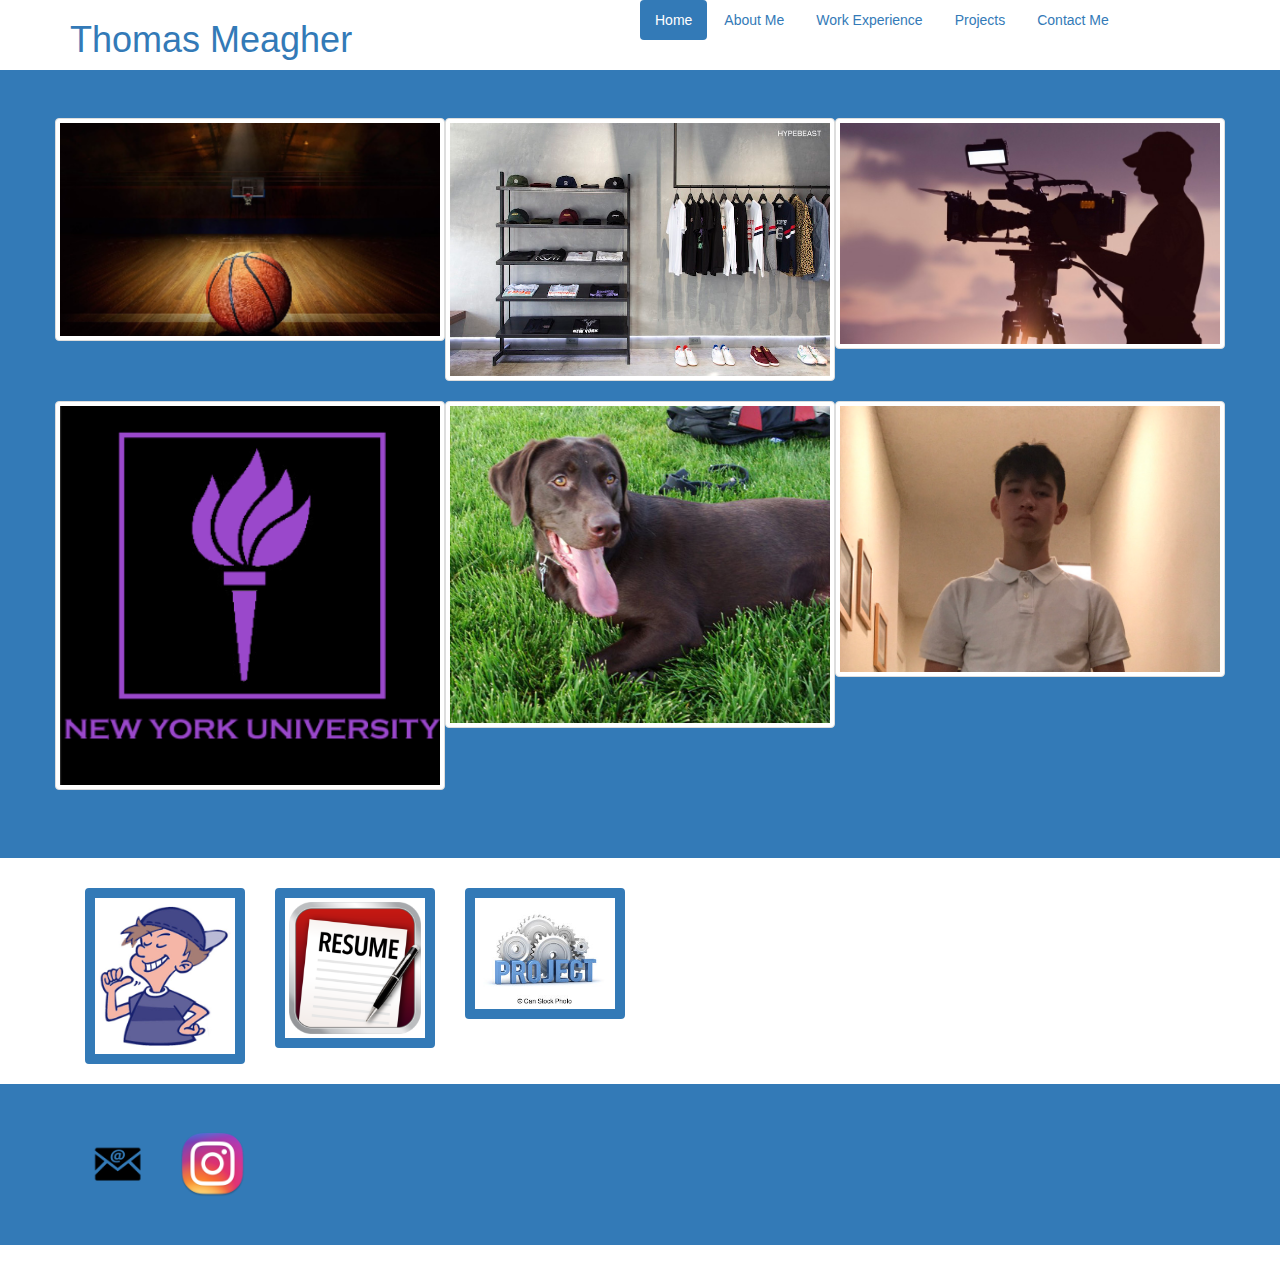
<file: index.html>
<!DOCTYPE html>
<html>
  <head>
    <title>Home - Thomas Meagher</title>
      <link rel="stylesheet" type="text/css" href="bootstrap-3.3.7-dist/css/bootstrap.css" />
      <link rel="stylesheet" type="text/css" href="Meagher_HTMLProject.css" />
  </head> 
    <body>
        <header>
          <div class="container">
            <div class="row">
              <h1 class="creative col-md-6">Thomas Meagher</h1>
              <ul class="nav nav-pills pull right">
                <li class="active" role="presentation"><a href="">Home</a></li>
                <li role="presentation"><a href="Meagher_AboutMe.html">About Me</a></li>
                <li role="presentation"><a href="Meagher_WorkExperience.html">Work Experience</a></li>
                <li role="presentation"><a href="Meagher_Projects.html">Projects</a></li>
                <li role="presentation"><a href="Meagher_ContactMe.html">Contact Me</a></li>
                
              </ul>
            </div>
          </div>
        </header>
          <section>
            <div class="iphone jumbotron">
              <div class="container">
                <div class="row">
                  <a target="_blank" href="http://www.lakeshowhoops.com/">
                    <img class="img clover thumbnail col-sm-4" src="Images/basketball.jpg" title="basketball team I play for">
                  </a>
                  <a target="_blank" href="https://www.flightclub.com/">
                    <img class="img clover thumbnail col-sm-4" src="Images/hypebeast.jpg" title="favorite store">
                  </a>
                  <a target="_blank" href="https://www.youtube.com/user/Ballislifedotcom">
                    <img class=" img clover thumbnail col-sm-4" src="Images/cinematography.jpg" title="favorite film page">
                  </a>
                </div>
                <div class="row">
                  <img class="img clover thumbnail col-sm-4" src="Images/NewJersey.png" title="favorite college">
                  <img class="img clover thumbnail col-sm-4" src="Images/lab.jpg" title="my dog">
                  <img class="img clover thumbnail col-sm-4" src="Images/phone.jpg" title="me">
                </div>
              </div>
            </div>
          </section>
      <footer>    
        <div class="container">
          <a class="col-sm-2" href="Meagher_AboutMe.html">
            <img class="math img moe icon thumbnail col-sm-12" src="Images/aboutme.jpg" title="aboutme page">
          </a>
          <a class="col-sm-2" href="Meagher_WorkExperience.html">
            <img class="math img moe icon thumbnail col-sm-12" src="Images/resume.png" title="Work Experience page">
          </a>
          <a class="col-sm-2" href="Meagher_Projects.html">
            <img class="img moe icon thumbnail col-sm-12" src="Images/projects.jpg" title="projects page">
          </a>
        </div>
      </footer>  
      <footer>
        <div class="iphone jumbotron">
        <div class="container">
          <a href="mailto:tjmeag28@gmail.com">
            <img class="icons img moe col-sm-1" src="Images/email.png" title="email me">
          </a>
          <a href="https://www.instagram.com/tjmeagher/">
            <img class="icons img moe col-sm-1" src="Images/instagram.png" title="instagram page">
          </a>
         </div>
         </div>
      </footer>
  
         
     
    </body>
</html>
</file>
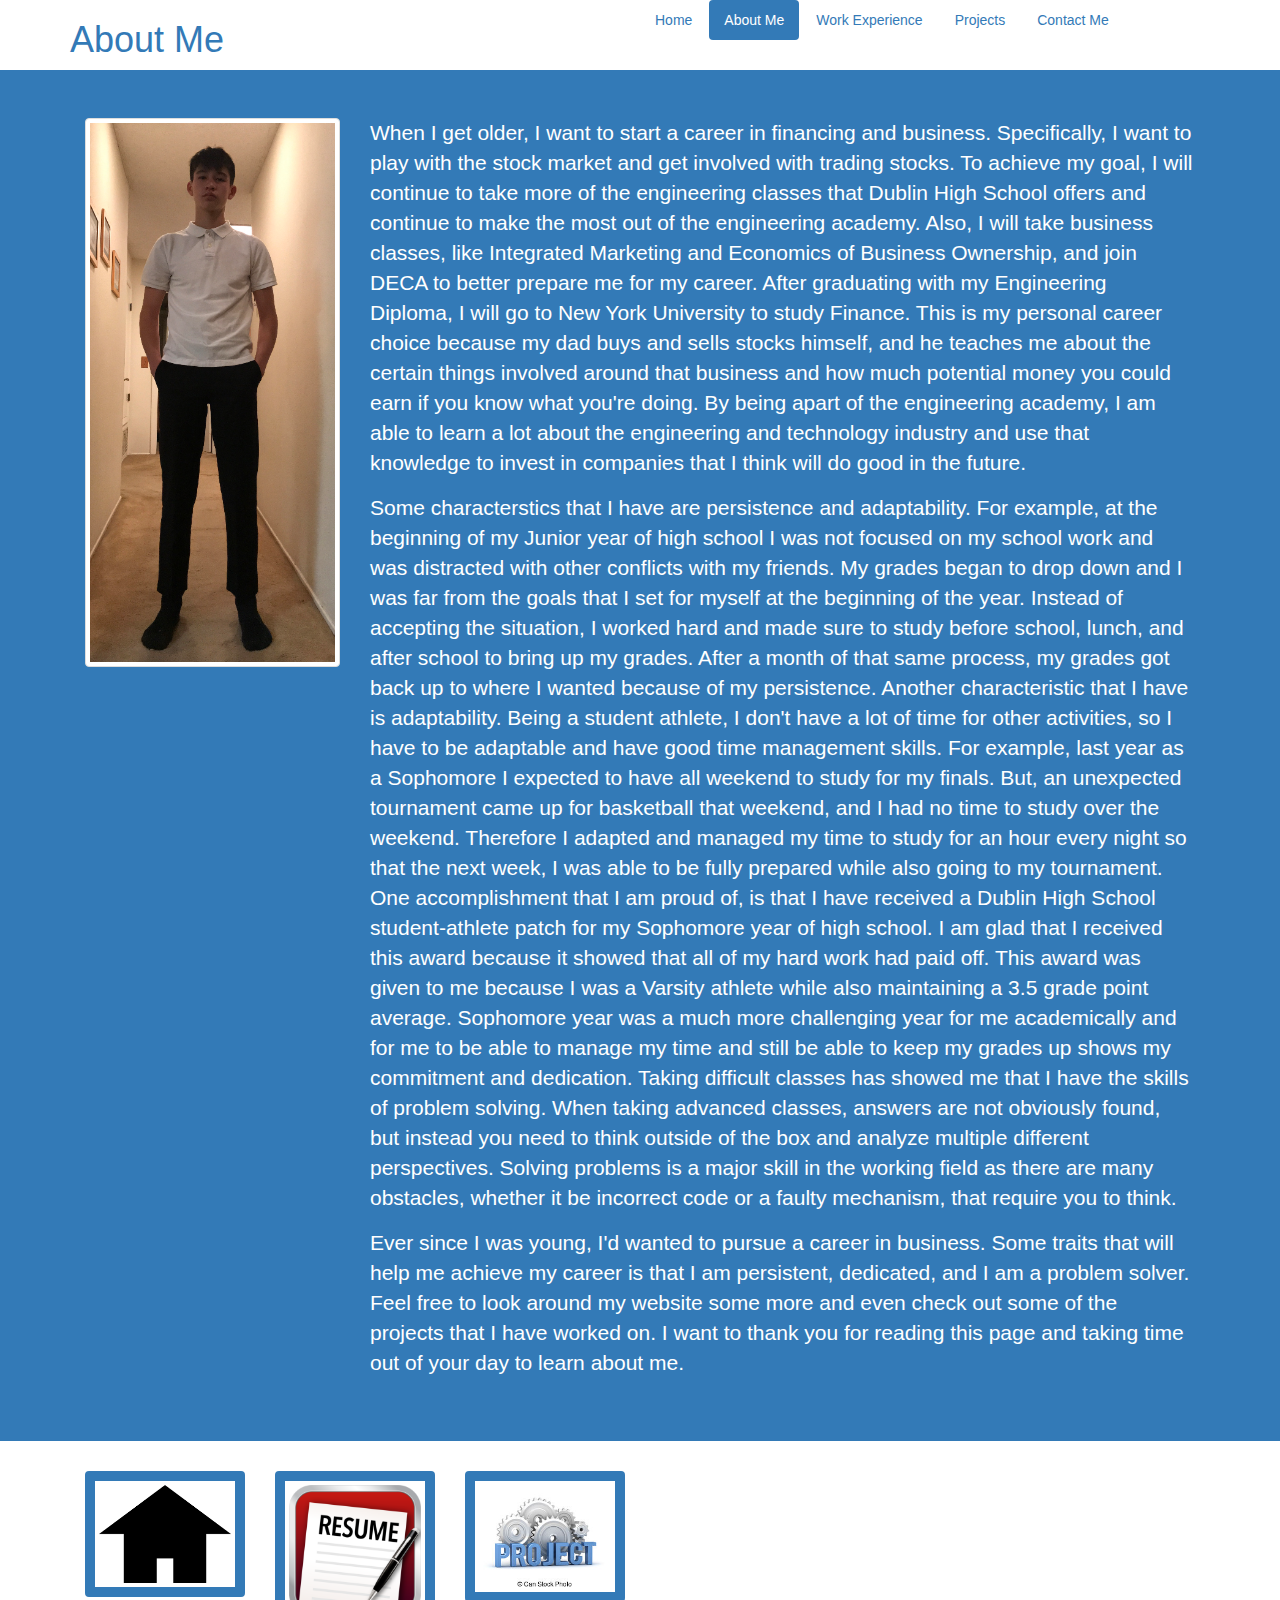
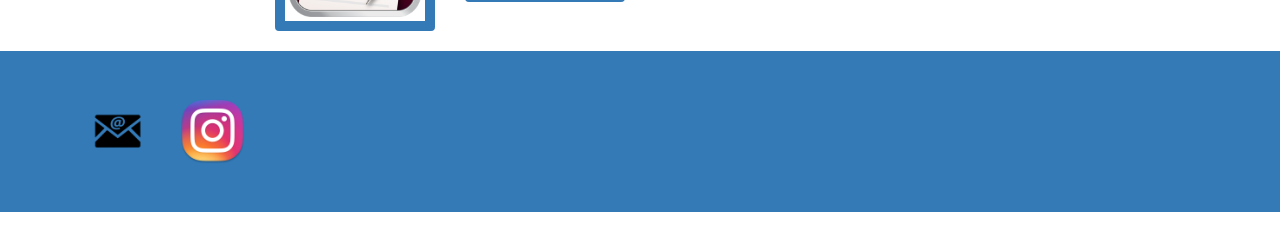
<file: Meagher_AboutMe.html>
<!DOCTYPE html>
<html>
  <head>
      <title> About Me - Thomas Meagher</title>
    <link rel="stylesheet" type="text/css" href="bootstrap-3.3.7-dist/css/bootstrap.css" />
    <link rel="stylesheet" type="text/css" href="Meagher_HTMLProject.css" />
  </head> 
    <body>
      <header>
        <div class="container">
          <div class="row">
            <h1 class="creative col-md-6">About Me</h1>
              <ul class="nav nav-pills pull right">
                <li role="presentation"><a href="index.html">Home</a></li>
                <li class="active" role="presentation"><a href="Meagher_AboutMe.html">About Me</a></li>
                <li role="presentation"><a href="Meagher_WorkExperience.html">Work Experience</a></li>
                <li role="presentation"><a href="Meagher_Projects.html">Projects</a></li>
                <li role="presentation"><a href="Meagher_ContactMe.html">Contact Me</a></li>
              </ul>
          </div>
        </div>
      </header>
      <div class="iphone jumbotron">
        <div class="container">
          <section class="col-sm-3">
            <img class="img clover thumbnail col-sm-12" src="Images/me.jpg">
          </section>
          <section class="col-sm-9">
            <p>When I get older, I want to start a career in financing and business. Specifically, I want to play with the stock market and get involved with trading stocks.  To achieve my goal, I will continue to take more of the engineering classes that Dublin High School offers and continue to make the most out of the engineering academy. Also, I will take business classes, like Integrated Marketing and Economics of Business Ownership, and join DECA to better prepare me for my career. After graduating with my Engineering Diploma, I will go to New York University to study Finance. This is my personal career choice because my dad buys and sells stocks himself, and he teaches me about the certain things involved around that business and how much potential money you could earn if you know what you're doing. By being apart of the engineering academy, I am able to learn a lot about the engineering and technology industry and use that knowledge to invest in companies that I think will do good in the future. </p>
            <p>Some characterstics that I have are persistence and adaptability. For example, at the beginning of my Junior year of high school I was not focused on my school work and was distracted with other conflicts with my friends. My grades began to drop down and I was far from the goals that I set for myself at the beginning of the year. Instead of accepting the situation, I worked hard and made sure to study before school, lunch, and after school to bring up my grades. After a month of that same process, my grades got back up to where I wanted because of my persistence. Another characteristic that I have is adaptability. Being a student athlete, I don't have a lot of time for other activities, so I have to be adaptable and have good time management skills. For example, last year as a Sophomore I expected to have all weekend to study for my finals. But, an unexpected tournament came up for basketball that weekend, and I had no time to study over the weekend. Therefore I adapted and managed my time to study for an hour every night so that the next week, I was able to be fully prepared while also going to my tournament. One accomplishment that I am proud of, is that I have received a Dublin High School student-athlete patch for my Sophomore year of high school. I am glad that I received this award because it showed that all of my hard work had paid off. This award was given to me because I was a Varsity athlete while also maintaining a 3.5 grade point average. Sophomore year was a much more challenging year for me academically and for me to be able to manage my time and still be able to keep my grades up shows my commitment and dedication. Taking difficult classes has showed me that I have the skills of problem solving. When taking advanced classes, answers are not obviously found, but instead you need to think outside of the box and analyze multiple different perspectives. Solving problems is a major skill in the working field as there are many obstacles, whether it be incorrect code or a faulty mechanism, that require you to think. </p>
            <p>Ever since I was young, I'd wanted to pursue a career in business. Some traits that will help me achieve my career is that I am persistent, dedicated, and I am a problem solver. Feel free to look around my website some more and even check out some of the projects that I have worked on. I want to thank you for reading this page and taking time out of your day to learn about me. </p>
          </section>
        </div>
      </div>
      <footer>    
        <div class="container">
          <a class="col-sm-2" href="index.html">
            <img class="math img moe icon thumbnail col-sm-12" src="Images/home.png">
          </a>
          <a class="col-sm-2" href="Meagher_WorkExperience.html">
          <img class="math img moe icon thumbnail col-sm-12" src="Images/resume.png">
          </a>
          <a class="col-sm-2" href="Meagher_Projects.html">
          <img class="img moe icon thumbnail col-sm-12" src="Images/projects.jpg">
          </a>
        </div>
      </footer>  
      <footer>
        <div class="iphone jumbotron">
          <div class="container">
            <a href="mailto:tjmeag28@gmail.com">
              <img class="icons img moe col-sm-1" src="Images/email.png">
            </a> 
            <a href="https://www.instagram.com/tjmeagher/">
              <img class="icons img moe col-sm-1" src="Images/instagram.png">
            </a>
          </div> 
        </div>
      </footer>
      
       
    </body>
</html>
</file>
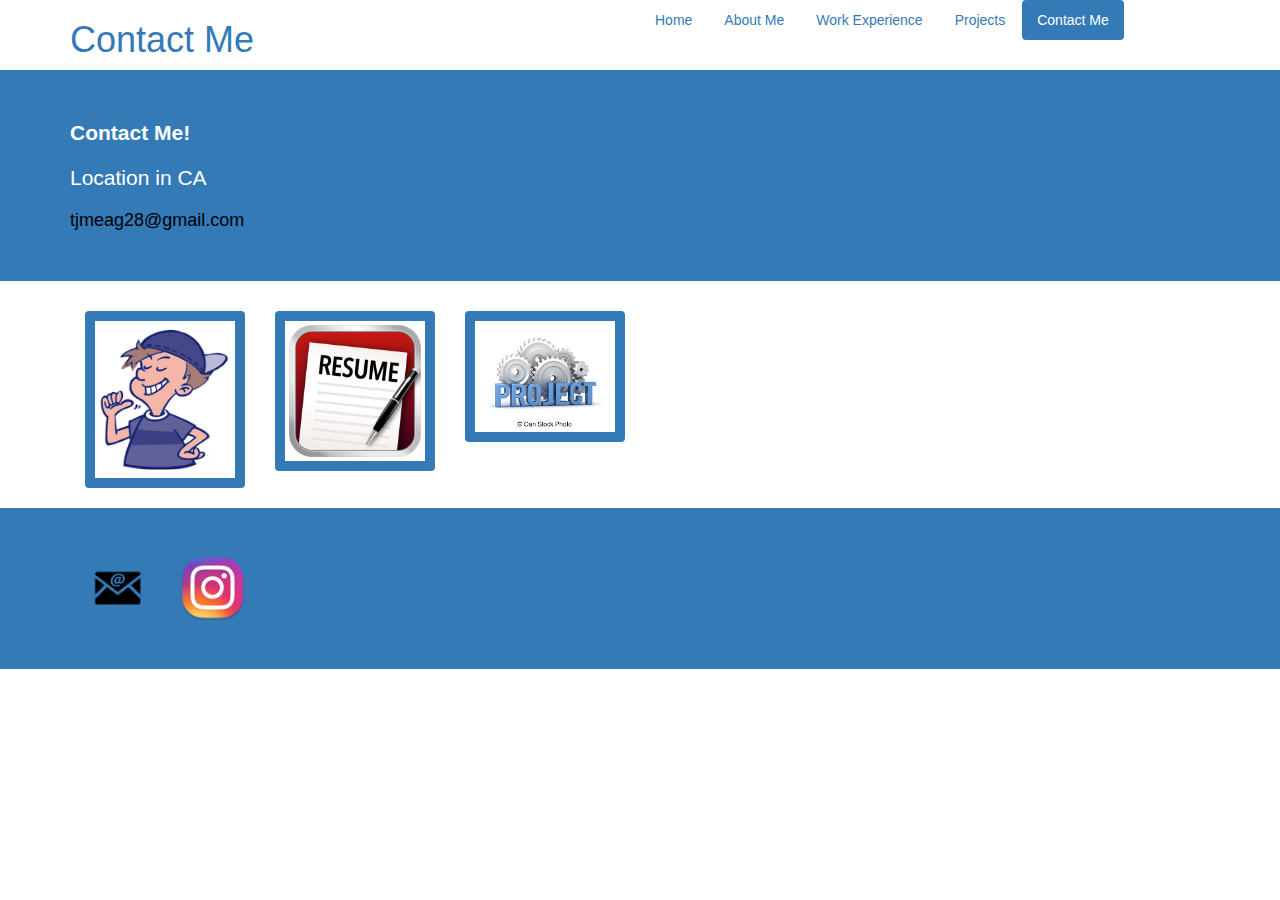
<file: Meagher_ContactMe.html>
<!DOCTYPE html>
  <html>
    <head>
      <title> Contact Me - Thomas Meagher</title> 
         <link rel="stylesheet" type="text/css" href="bootstrap-3.3.7-dist/css/bootstrap.css" />
        <link rel="stylesheet" type="text/css" href="Meagher_HTMLProject.css" />
    </head> 
    <body>
      <header>
        <div class="container">
          <div class="row">
            <h1 class="creative col-md-6">Contact Me</h1>
              <ul class="nav nav-pills pull right">
                <li role="presentation"><a href="index.html">Home</a></li>
                <li role="presentation"><a href="Meagher_AboutMe.html">About Me</a></li>
                <li role="presentation"><a href="Meagher_WorkExperience.html">Work Experience</a></li>
                <li role="presentation"><a href="Meagher_Projects.html">Projects</a></li>
                <li class="active" role="presentation"><a href="Meagher_ContactMe.html">Contact Me</a></li>
              </ul>
           </div>
         </div>
      </header>
      <div class="iphone jumbotron">
        <div class="font container">
          <p><strong>Contact Me!</strong><p>
          <p>Location in CA</p>
          <a class="link fun" href="mailto:tjmeag28@gmai.com">tjmeag28@gmail.com</a>
        </div>
      </div>
      <footer>    
        <div class="container">
          <a class="col-sm-2" href="Meagher_AboutMe.html">
            <img class="math img moe icon thumbnail col-sm-12" src="Images/aboutme.jpg" title="aboutme page">
          </a>
          <a class="col-sm-2" href="Meagher_WorkExperience.html">
            <img class="math img moe icon thumbnail col-sm-12" src="Images/resume.png" title="Work Experience page">
          </a>
          <a class="col-sm-2" href="Meagher_Projects.html">
            <img class="img moe icon thumbnail col-sm-12" src="Images/projects.jpg" title="projects page">
          </a>
        </div>
      </footer>  
      <footer>
        <div class="iphone jumbotron">
        <div class="container">
          <a href="mailto:tjmeag28@gmail.com">
            <img class="icons img moe col-sm-1" src="Images/email.png" title="email me">
          </a>
          <a href="https://www.instagram.com/tjmeagher/">
            <img class="icons img moe col-sm-1" src="Images/instagram.png" title="instagram page">
          </a>
         </div>
         </div>
      </footer>
    </body>
  </html>
</file>
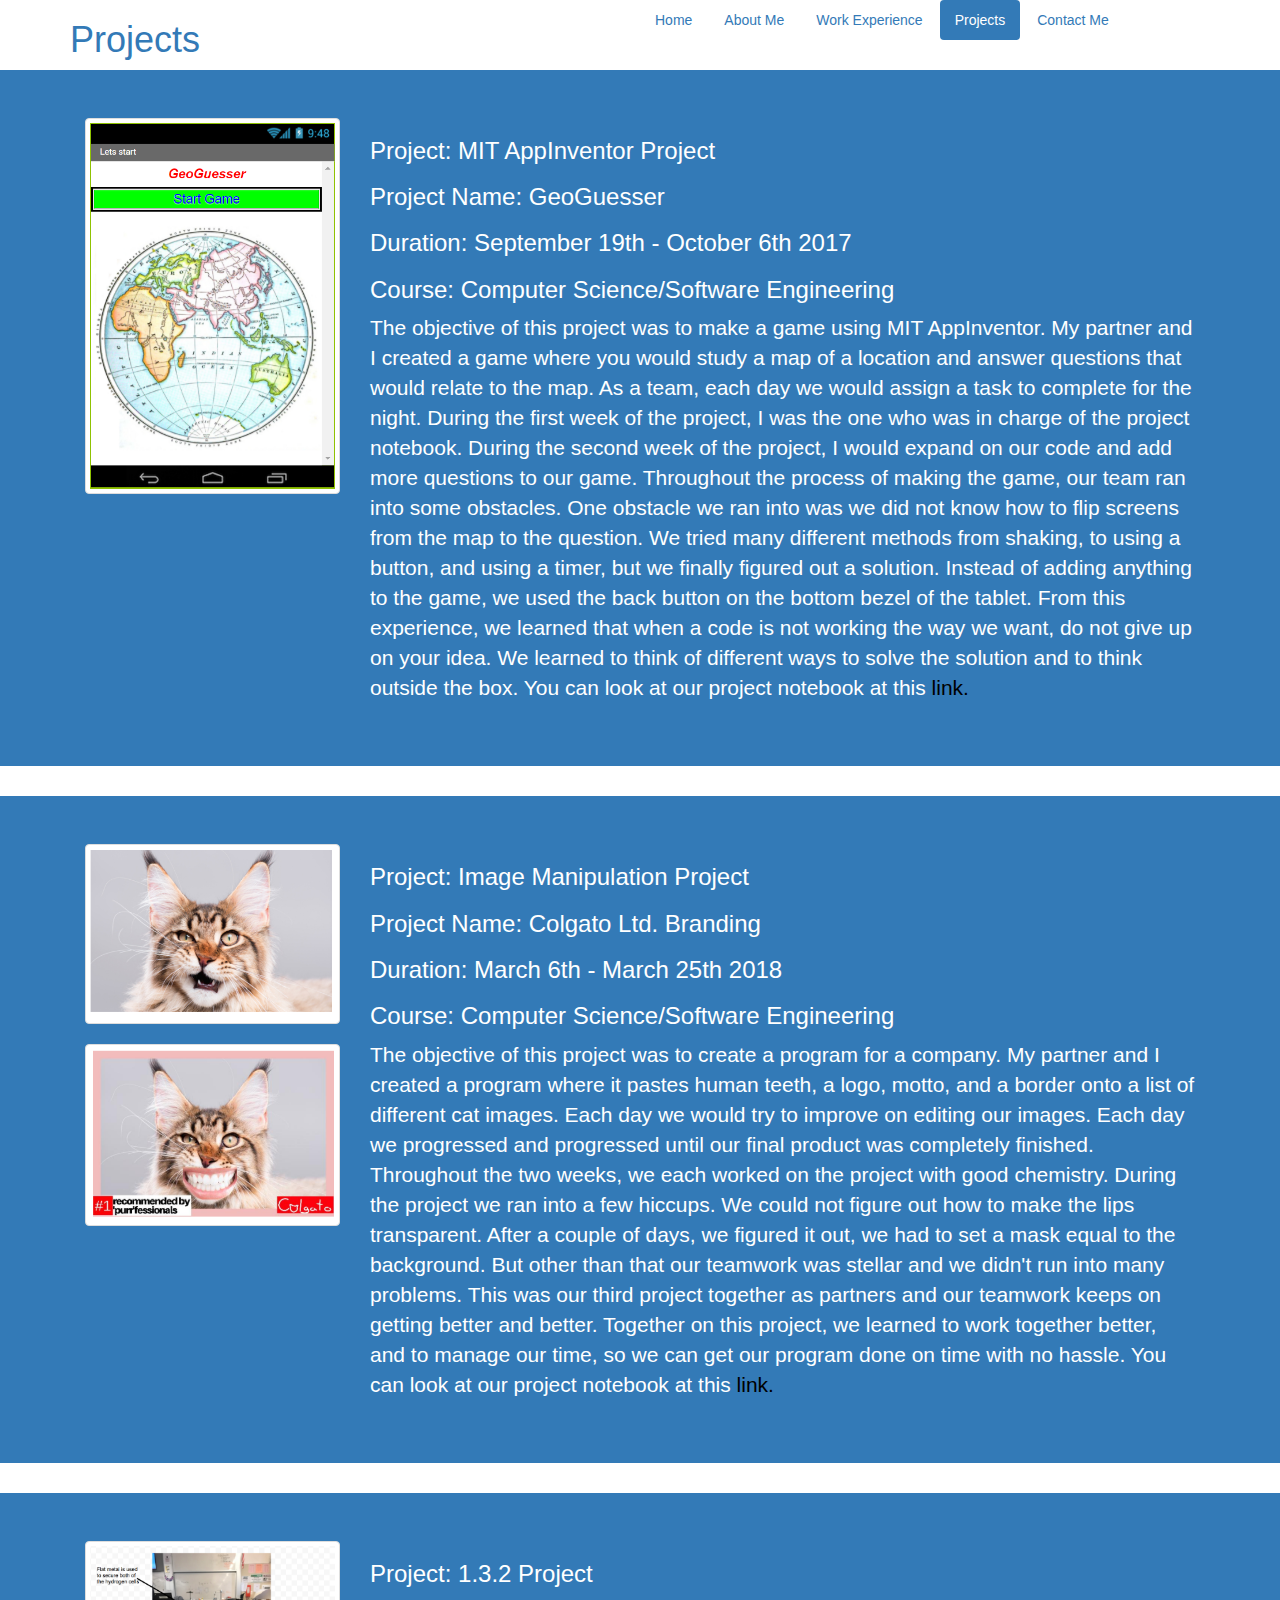
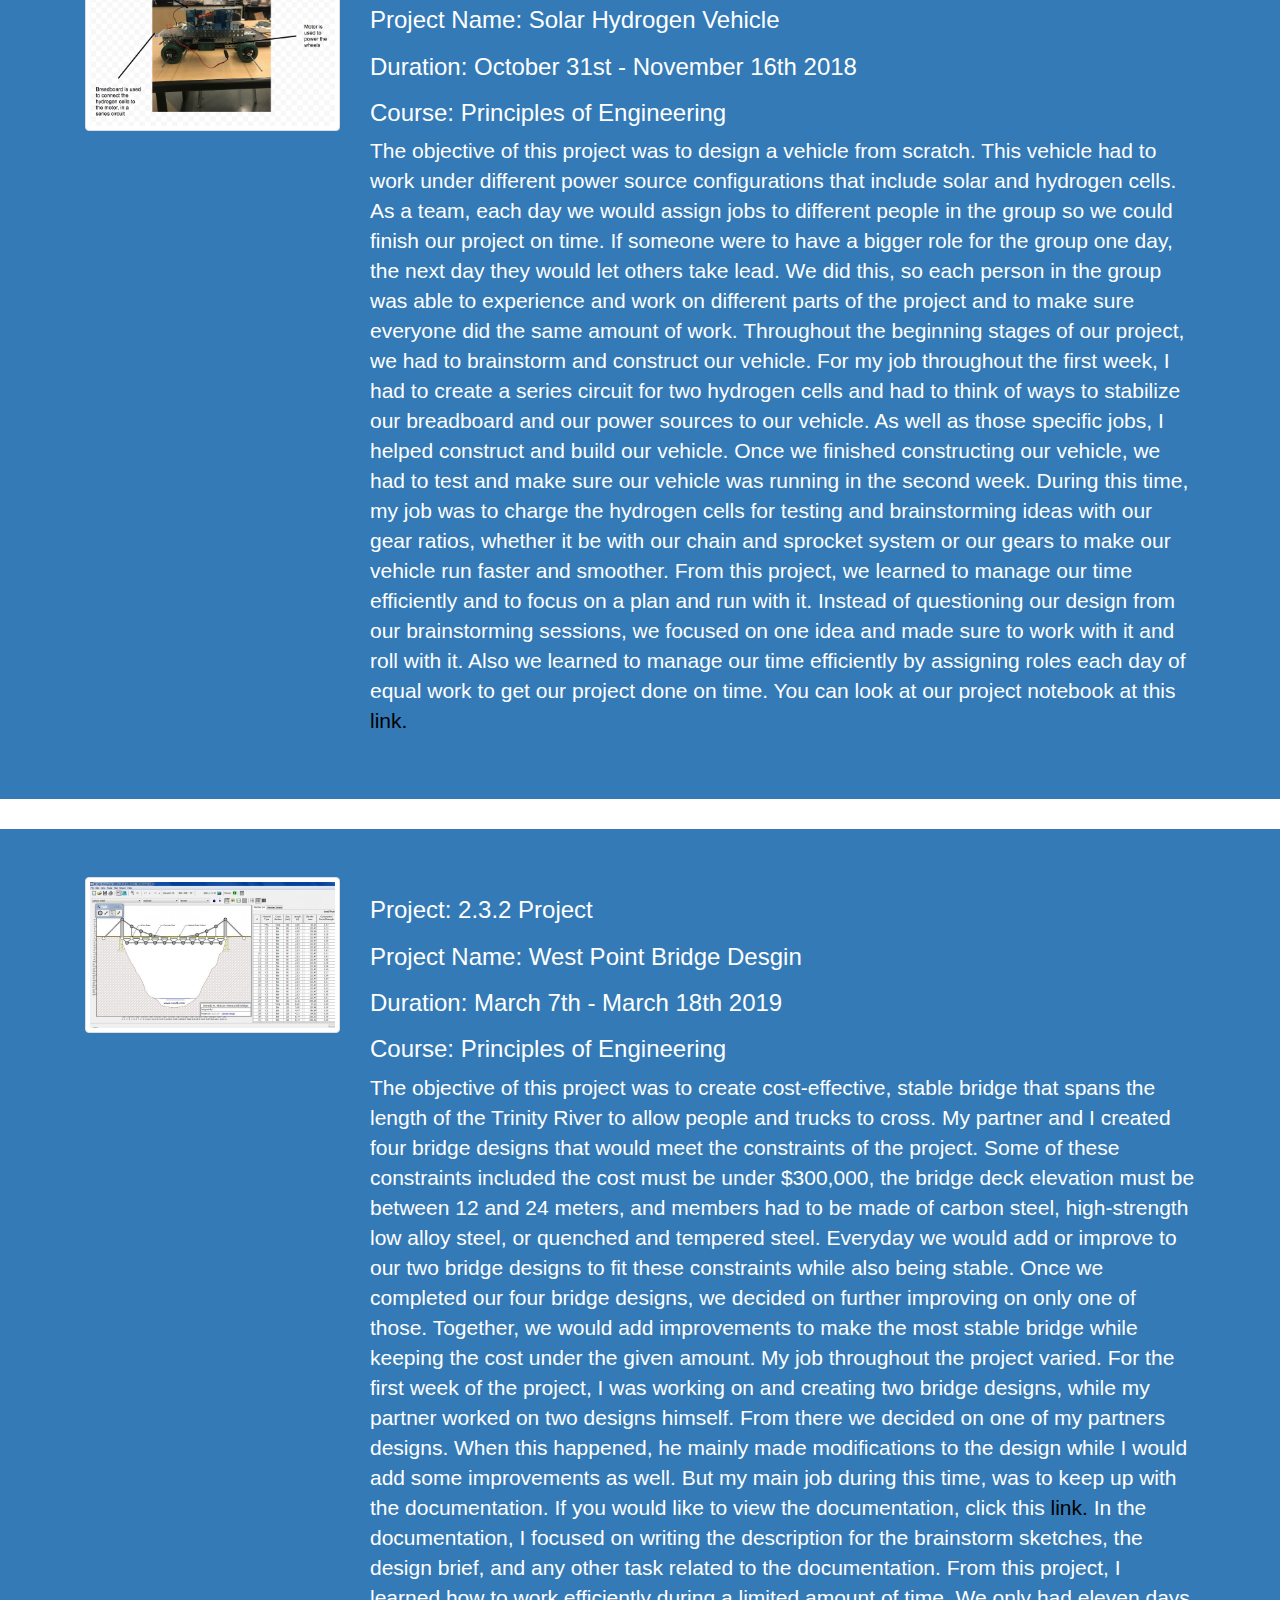
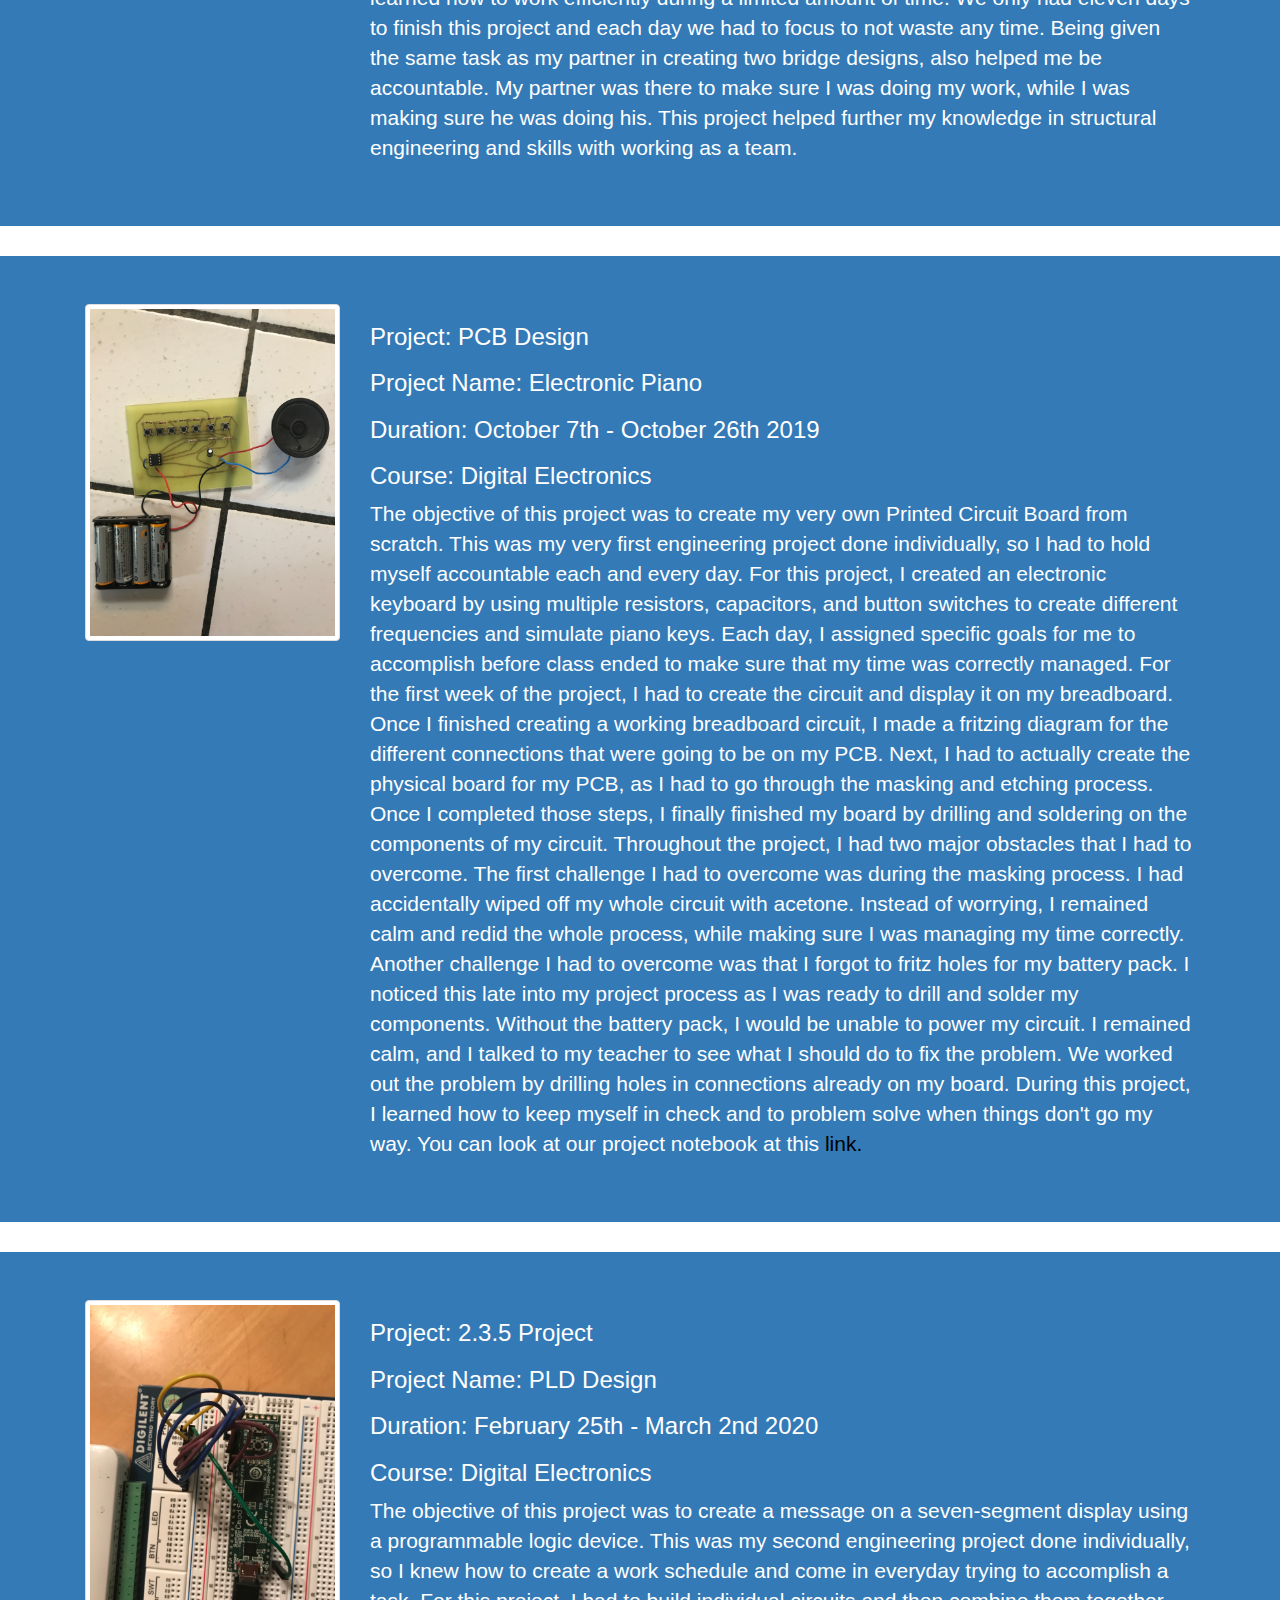
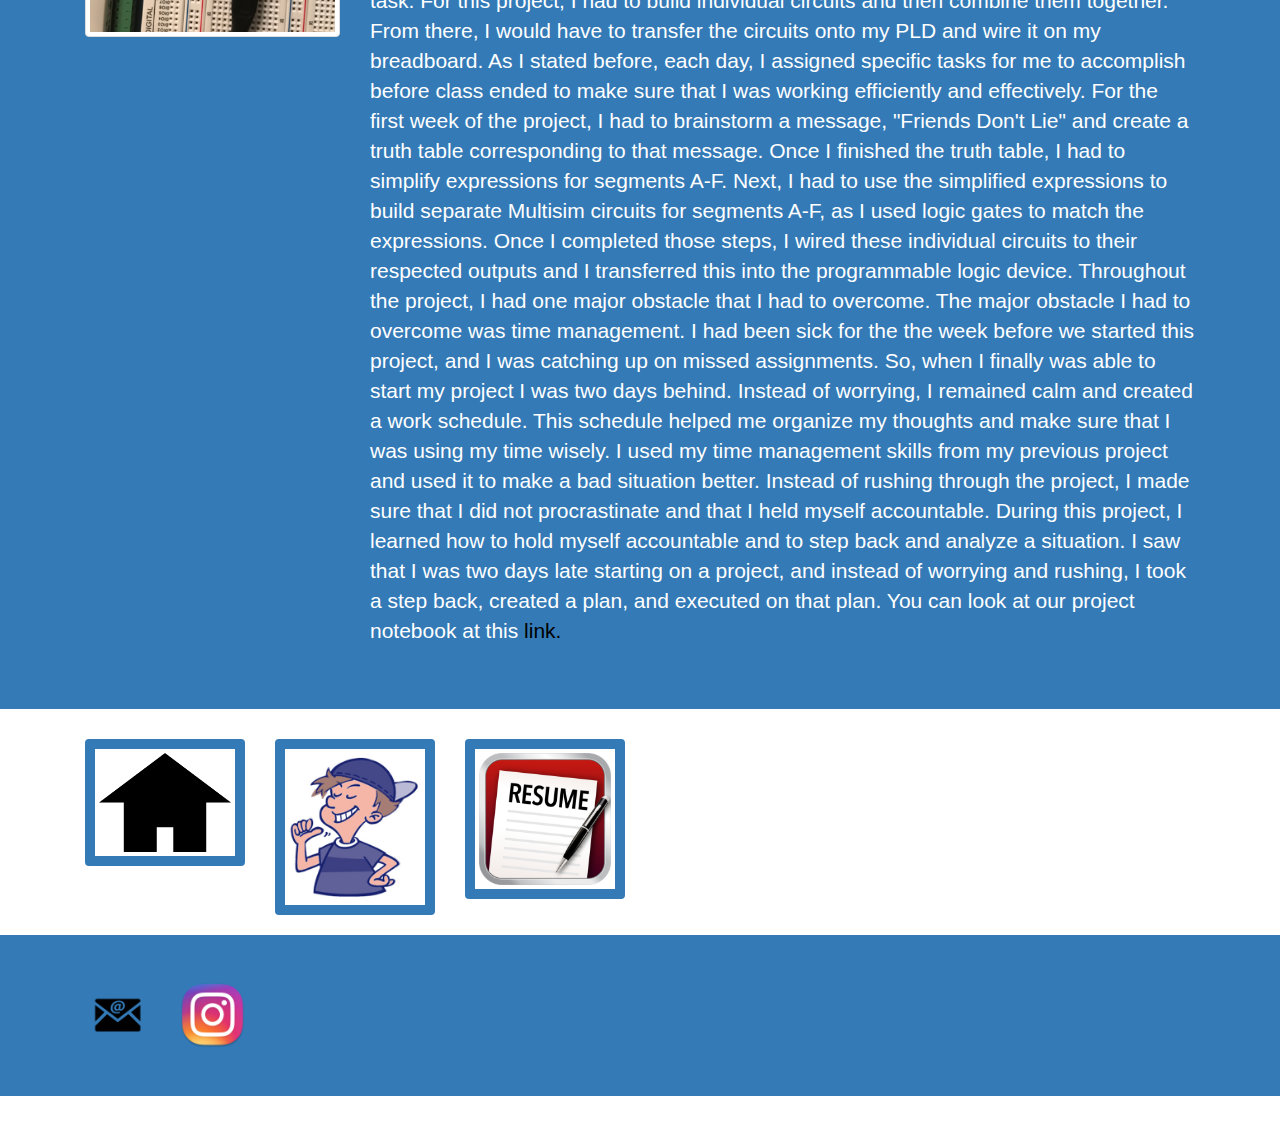
<file: Meagher_Projects.html>
<!DOCTYPE html>
  <html>
    <head>
      <title> Projects - Thomas Meagher</title> 
         <link rel="stylesheet" type="text/css" href="bootstrap-3.3.7-dist/css/bootstrap.css" />
         <link rel="stylesheet" type="text/css" href="Meagher_HTMLProject.css" />
    </head> 
      <body>
        <header>
          <div class="container">
            <div class="row">
              <h1 class="creative col-md-6">Projects</h1>
                <ul class="nav nav-pills pull right">
                  <li role="presentation"><a href="index.html">Home</a></li>
                  <li role="presentation"><a href="Meagher_AboutMe.html">About Me</a></li>
                  <li role="presentation"><a href="Meagher_WorkExperience.html">Work Experience</a></li>
                  <li class="active" role="presentation"><a href="Meagher_Projects.html">Projects</a></li>
                  <li role="presentation"><a href="Meagher_ContactMe.html">Contact Me</a></li>
                </ul>
            </div>
          </div>
        </header> 
      <div class="iphone jumbotron">
        <div class="container">
          <section class="col-sm-3">
            <img class="img clover thumbnail col-sm-12" src="Images/capture.PNG">
          </section>
          <section class="love col-sm-9">
            <h3>Project: MIT AppInventor Project</h3>
            <h3>Project Name: GeoGuesser</h3>
            <h3>Duration: September 19th - October 6th 2017</h3>
            <h3>Course: Computer Science/Software Engineering</h3>
            <p>The objective of this project was to make a game using MIT AppInventor. 
            My partner and I created a game where you would study a map of a location 
            and answer questions that would relate to the map. As a team, each day we 
            would assign a task to complete for the night. During the first week of the 
            project, I was the one who was in charge of the project notebook. During the 
            second week of the project, I would expand on our code and add more questions 
            to our game. Throughout the process of making the game, our team ran into 
            some obstacles. One obstacle we ran into was we did not know how to flip 
            screens from the map to the question. We tried many different methods 
            from shaking, to using a button, and using a timer, but we finally figured 
            out a solution. Instead of adding anything to the game, we used the back 
            button on the bottom bezel of the tablet. From this experience, we learned 
            that when a code is not working the way we want, do not give up on your idea. 
            We learned to think of different ways to solve the solution and to think 
            outside the box. You can look at our project notebook at 
            this <a class="link" target="_blank" href=" ProjectNotebook.pdf">link.</a></p>
          </section>
        </div>
      </div>
       <div class="iphone jumbotron">
        <div class="container">
          <section class="col-sm-3">
            <img class="img clover thumbnail col-sm-12" src="Images/cat12.PNG">
            <img class="img clover thumbnail col-sm-12" src="Images/cat123.PNG">
          </section>
          <section class="love col-sm-9">
            <h3>Project: Image Manipulation Project</h3>
            <h3>Project Name: Colgato Ltd. Branding</h3>
            <h3>Duration: March 6th - March 25th 2018</h3>
            <h3>Course: Computer Science/Software Engineering</h3>
            <p>The objective of this project was to create a program for a company. 
            My partner and I created a program where it pastes human teeth, a logo, 
            motto, and a border onto a list of different cat images. Each day we would 
            try to improve on editing our images. Each day we progressed and progressed 
            until our final product was completely finished. Throughout the two weeks, we 
            each worked on the project with good chemistry. During the project we ran into 
            a few hiccups. We could not figure out how to make the lips transparent. After a 
            couple of days, we figured it out, we had to set a mask equal to the background. But other than that
            our teamwork was stellar and we didn't run into many problems. This was our third project 
            together as partners and our teamwork keeps on getting better and better. Together on this 
            project, we learned to work together better, and to manage our time, so we can get our program done on time 
            with no hassle.
            You can look at our project notebook at this <a class="link" target="_blank" href=" ProjectNotebook2.pdf">link.</a></p>
          </section>
        </div>
      </div>
      <div class="iphone jumbotron">
        <div class="container">
          <section class="col-sm-3">
            <img class="img clover thumbnail col-sm-12" src="Images/projectphoto.png">
          </section>
          <section class="love col-sm-9">
            <h3>Project: 1.3.2 Project</h3>
            <h3>Project Name: Solar Hydrogen Vehicle</h3>
            <h3>Duration: October 31st - November 16th 2018</h3>
            <h3>Course: Principles of Engineering</h3>
            <p>The objective of this project was to design a vehicle from scratch. This vehicle 
            had to work under different power source configurations that include solar and hydrogen
            cells. As a team, each day we would assign jobs to different people in the group
            so we could finish our project on time. If someone were to have a bigger role for the
            group one day, the next day they would let others take lead. We did this, so each person 
            in the group was able to experience and work on different parts of the project and to make
            sure everyone did the same amount of work. Throughout the beginning stages of our project, 
            we had to brainstorm and construct our vehicle. For my job throughout the first week, I 
            had to create a series circuit for two hydrogen cells and had to think of ways to stabilize
            our breadboard and our power sources to our vehicle. As well as those specific jobs, I helped 
            construct and build our vehicle. Once we finished constructing our vehicle, we had to test
            and make sure our vehicle was running in the second week. During this time, my job was to charge 
            the hydrogen cells for testing and brainstorming ideas with our gear ratios, whether it be with
            our chain and sprocket system or our gears to make our vehicle run faster and smoother. From this 
            project, we learned to manage our time efficiently and to focus on a plan and run with it. Instead
            of questioning our design from our brainstorming sessions, we focused on one idea and made sure to 
            work with it and roll with it. Also we learned to manage our time efficiently by assigning roles
            each day of equal work to get our project done on time.
            You can look at our project notebook at this <a class="link" target="_blank" href=" ProjectNotebook3.pdf">link.</a></p>
          </section>
        </div>
      </div>
      <div class="iphone jumbotron">
        <div class="container">
          <section class="col-sm-3">
            <img class="img clover thumbnail col-sm-12" src="Images/bridge.jpg">
          </section>
          <section class="love col-sm-9">
            <h3>Project: 2.3.2 Project</h3>
            <h3>Project Name: West Point Bridge Desgin</h3>
            <h3>Duration: March 7th - March 18th 2019</h3>
            <h3>Course: Principles of Engineering</h3>
            <p>The objective of this project was to create cost-effective, stable bridge that spans the 
               length of the Trinity River to allow people and trucks to cross. My partner and I created
               four bridge designs that would meet the constraints of the project. Some of these constraints 
               included the cost must be under $300,000, the bridge deck elevation must be between 12 and 24 meters,
               and members had to be made of carbon steel, high-strength low alloy steel, or quenched and tempered
               steel. Everyday we would add or improve to our two bridge designs to fit these constraints while
               also being stable. Once we completed our four bridge designs, we decided on further improving on only
               one of those. Together, we would add improvements to make the most stable bridge while keeping the cost
               under the given amount. My job throughout the project varied. For the first week of the project, I was 
               working on and creating two bridge designs, while my partner worked on two designs himself. From there 
               we decided on one of my partners designs. When this happened, he mainly made modifications to the design 
               while I would add some improvements as well. But my main job during this time, was to keep up with the 
               documentation. If you would like to view the documentation, click this <a class="link" target="_blank" href=" 
               ProjectNotebook4.pdf">link.</a> In the documentation, I focused on writing the description for the brainstorm
               sketches, the design brief, and any other task related to the documentation. From this project, I learned how
               to work efficiently during a limited amount of time. We only had eleven days to finish this project and each day 
               we had to focus to not waste any time. Being given the same task as my partner in creating two bridge designs, also 
               helped me be accountable. My partner was there to make sure I was doing my work, while I was making sure he was
               doing his. This project helped further my knowledge in structural engineering and skills with working as a team.
            </p>
          </section>
        </div>
      </div>
      <div class="iphone jumbotron">
        <div class="container">
          <section class="col-sm-3">
            <img class="img clover thumbnail col-sm-12" src="Images/IMG_0913 (1).jpg">
          </section>
          <section class="love col-sm-9">
            <h3>Project: PCB Design </h3>
            <h3>Project Name: Electronic Piano</h3>
            <h3>Duration: October 7th - October 26th 2019</h3>
            <h3>Course: Digital Electronics</h3>
            <p>The objective of this project was to create my very own Printed Circuit Board from scratch. 
            This was my very first engineering project done individually, so I had to hold myself accountable each
            and every day. For this project, I created an electronic keyboard by using multiple resistors, capacitors, 
            and button switches to create different frequencies and simulate piano keys. Each day, I assigned specific
            goals for me to accomplish before class ended to make sure that my time was correctly managed. For the first week
            of the project, I had to create the circuit and display it on my breadboard. Once I finished creating a working
            breadboard circuit, I made a fritzing diagram for the different connections that were going to be on my PCB. Next,
            I had to actually create the physical board for my PCB, as I had to go through the masking and etching process. Once
            I completed those steps, I finally finished my board by drilling and soldering on the components of my circuit. Throughout
            the project, I had two major obstacles that I had to overcome. The first challenge I had to overcome was during the 
            masking process. I had accidentally wiped off my whole circuit with acetone. Instead of worrying, I remained 
            calm and redid the whole process, while making sure I was managing my time correctly. Another challenge I had to overcome
            was that I forgot to fritz holes for my battery pack. I noticed this late into my project process as I was ready to drill 
            and solder my components. Without the battery pack, I would be unable to power my circuit. I remained calm, and I talked to
            my teacher to see what I should do to fix the problem. We worked out the problem by drilling holes in connections already
            on my board. During this project, I learned how to keep myself in check and to problem solve when things don't go my way.
            You can look at our project notebook at this <a class="link" target="_blank" href=" P127_PCBDesignDocumentation_ThomasMeagher.pdf">link.</a></p>
          </section>
        </div>
      </div>
      <div class="iphone jumbotron">
        <div class="container">
          <section class="col-sm-3">
            <img class="img clover thumbnail col-sm-12" src="Images/IMG_1468.jpg">
          </section>
          <section class="love col-sm-9">
            <h3>Project: 2.3.5 Project </h3>
            <h3>Project Name: PLD Design</h3>
            <h3>Duration: February 25th - March 2nd 2020</h3>
            <h3>Course: Digital Electronics</h3>
            <p>The objective of this project was to create a message on a seven-segment display using a programmable logic device. 
            This was my second engineering project done individually, so I knew how to create a work schedule and come in everyday trying to accomplish a task. 
            For this project, I had to build individual circuits and then combine them together. From there, I would have to transfer the circuits onto my PLD and wire it on my breadboard.
            As I stated before, each day, I assigned specific tasks for me to accomplish before class ended to make sure that I was working efficiently and effectively. 
            For the first week of the project, I had to brainstorm a message, "Friends Don't Lie" and create a truth table corresponding to that message. 
            Once I finished the truth table, I had to simplify expressions for segments A-F. Next,
            I had to use the simplified expressions to build separate Multisim circuits for segments A-F, as I used logic gates to match the expressions. Once
            I completed those steps, I wired these individual circuits to their respected outputs and I transferred this into the programmable logic device. Throughout
            the project, I had one major obstacle that I had to overcome. The major obstacle I had to overcome was time management.
            I had been sick for the the week before we started this project, and I was catching up on missed assignments. So, when I finally was
            able to start my project I was two days behind. Instead of worrying, I remained calm and created a work schedule. This schedule helped me organize
            my thoughts and make sure that I was using my time wisely. I used my time management skills from my previous project and used
            it to make a bad situation better. Instead of rushing through the project, I made sure that I did not procrastinate and that I held 
            myself accountable. During this project, I learned how to hold myself accountable and to step back and analyze a situation. I saw that I was two days
            late starting on a project, and instead of worrying and rushing, I took a step back, created a plan, and executed on that plan.
            You can look at our project notebook at this <a class="link" target="_blank" href=" P_2_3_5_PLD_Design_Documentation.pdf">link.</a></p>
          </section>
        </div>
       </div>
       <footer>    
        <div class="container">
          <a class="col-sm-2" href="index.html">
            <img class="math img moe icon thumbnail col-sm-12" src="Images/home.png">
          </a>
          <a class="col-sm-2" href="Meagher_AboutMe.html">
            <img class="math img moe icon thumbnail col-sm-12" src="Images/aboutme.jpg">
          </a>
          <a class="col-sm-2" href="Meagher_WorkExperience.html">
            <img class="math img moe icon thumbnail col-sm-12" src="Images/resume.png">
          </a>
        </div>
      </footer>  
      <footer>
        <div class="iphone jumbotron"> 
          <div class="container">
            <a href="mailto:tjmeag28@gmail.com">
              <img class="icons img moe col-sm-1" src="Images/email.png"> 
            </a>
            <a href="https://www.instagram.com/tjmeagher/">
              <img class="icons img moe col-sm-1" src="Images/instagram.png">
            </a>
          </div>
        </div>
      </footer>   
         
      </body>
  </html>
</file>
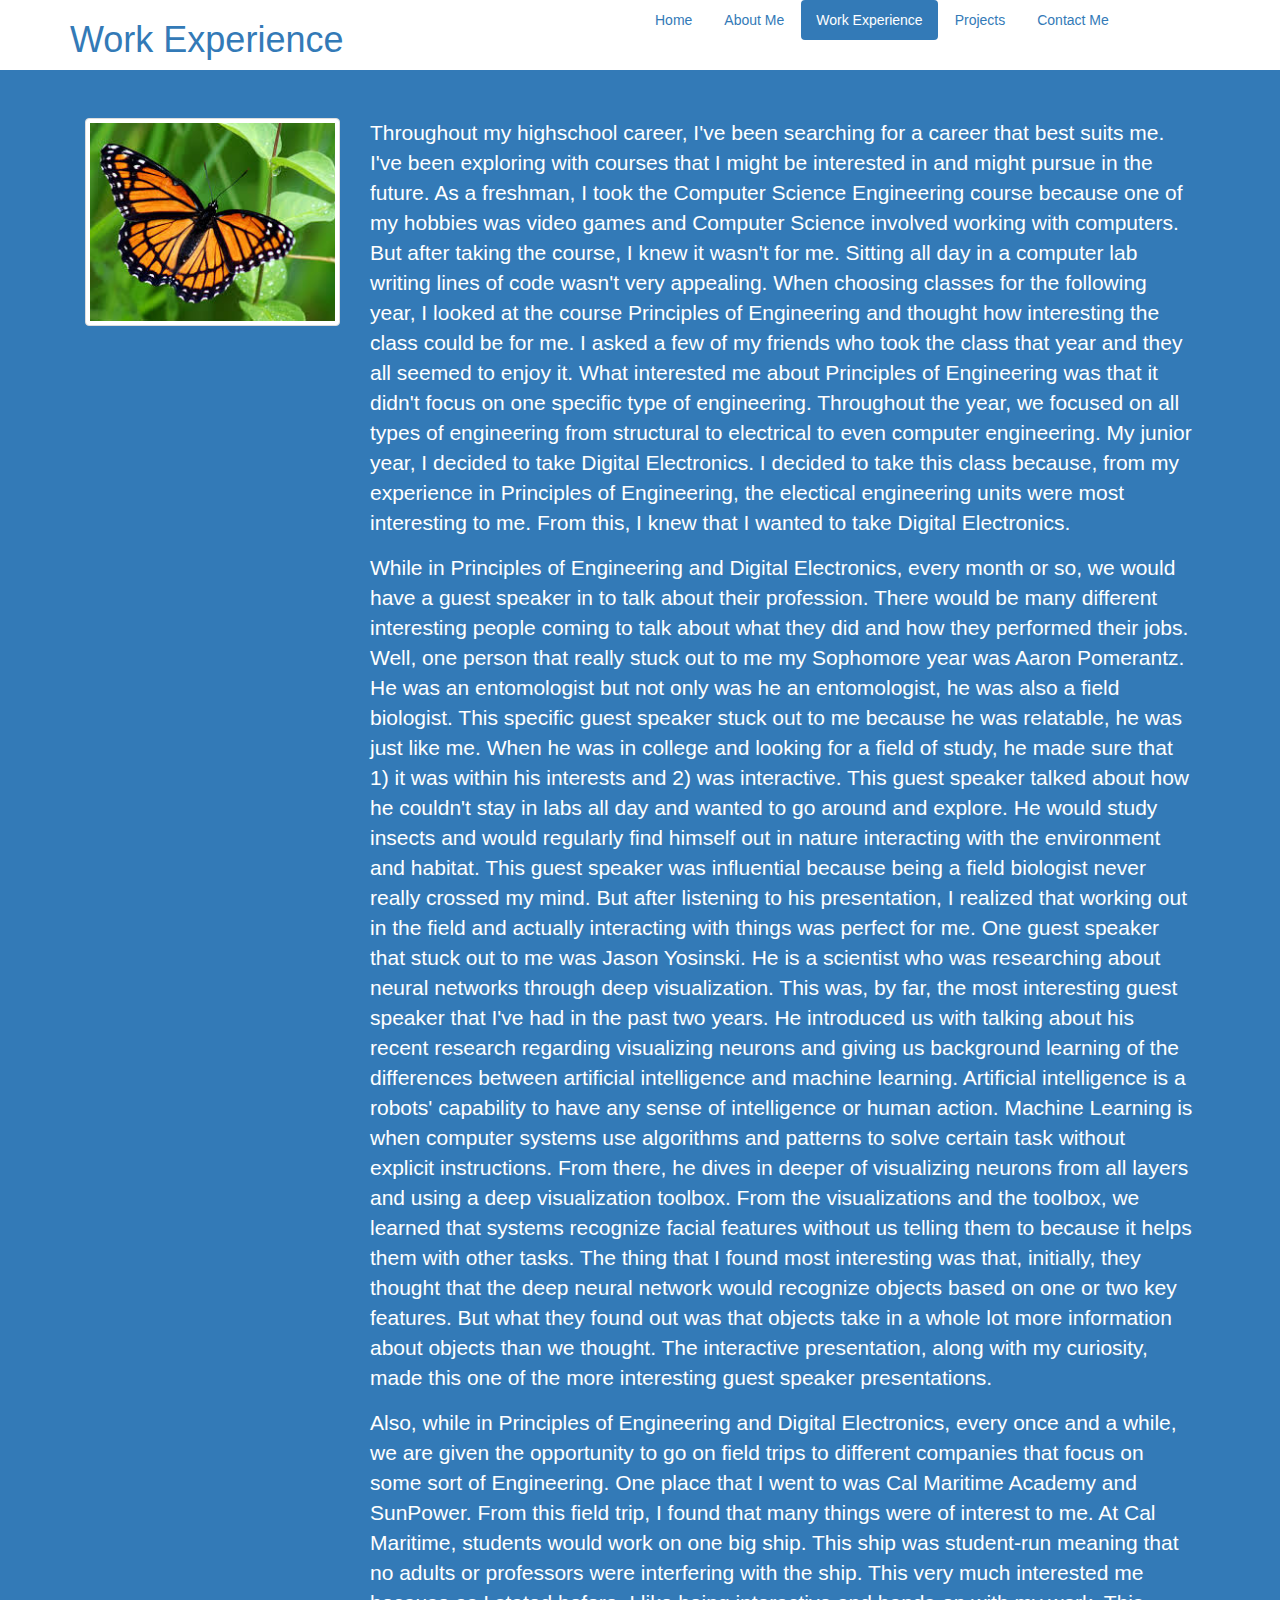
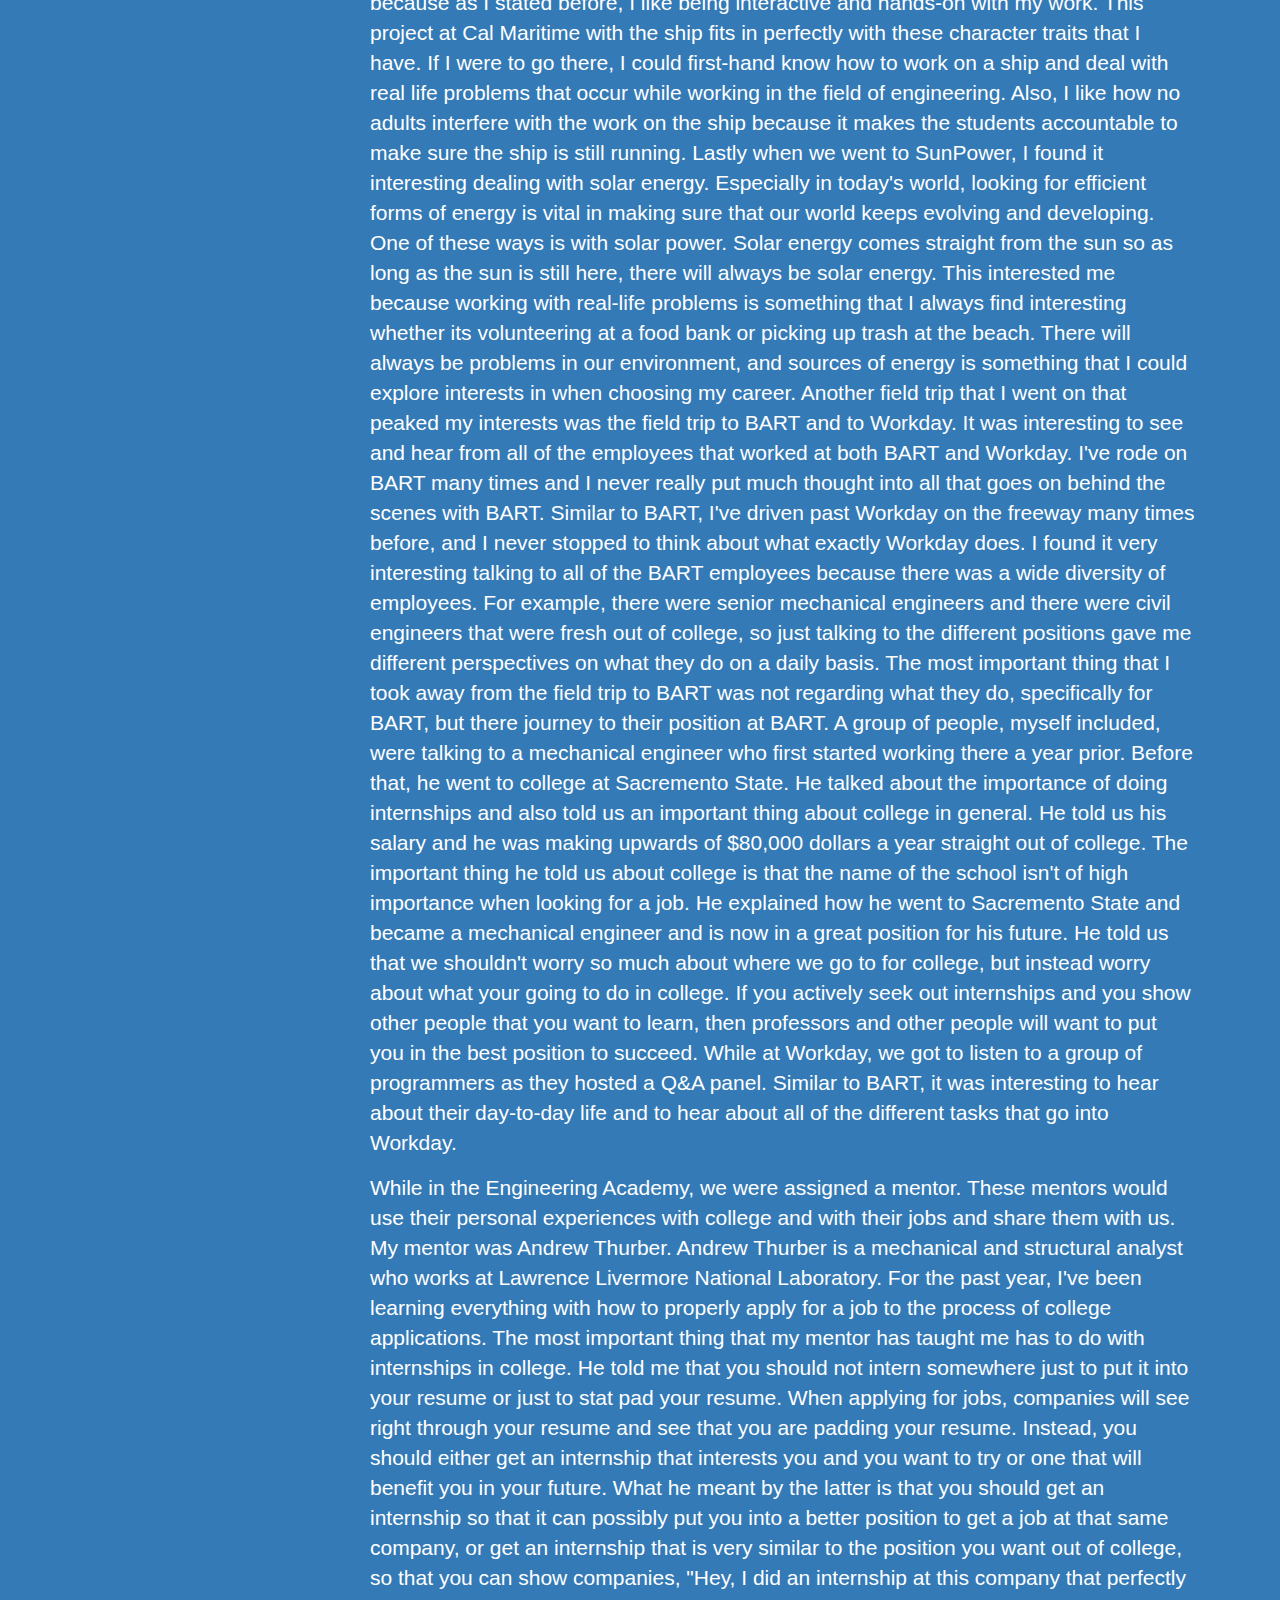
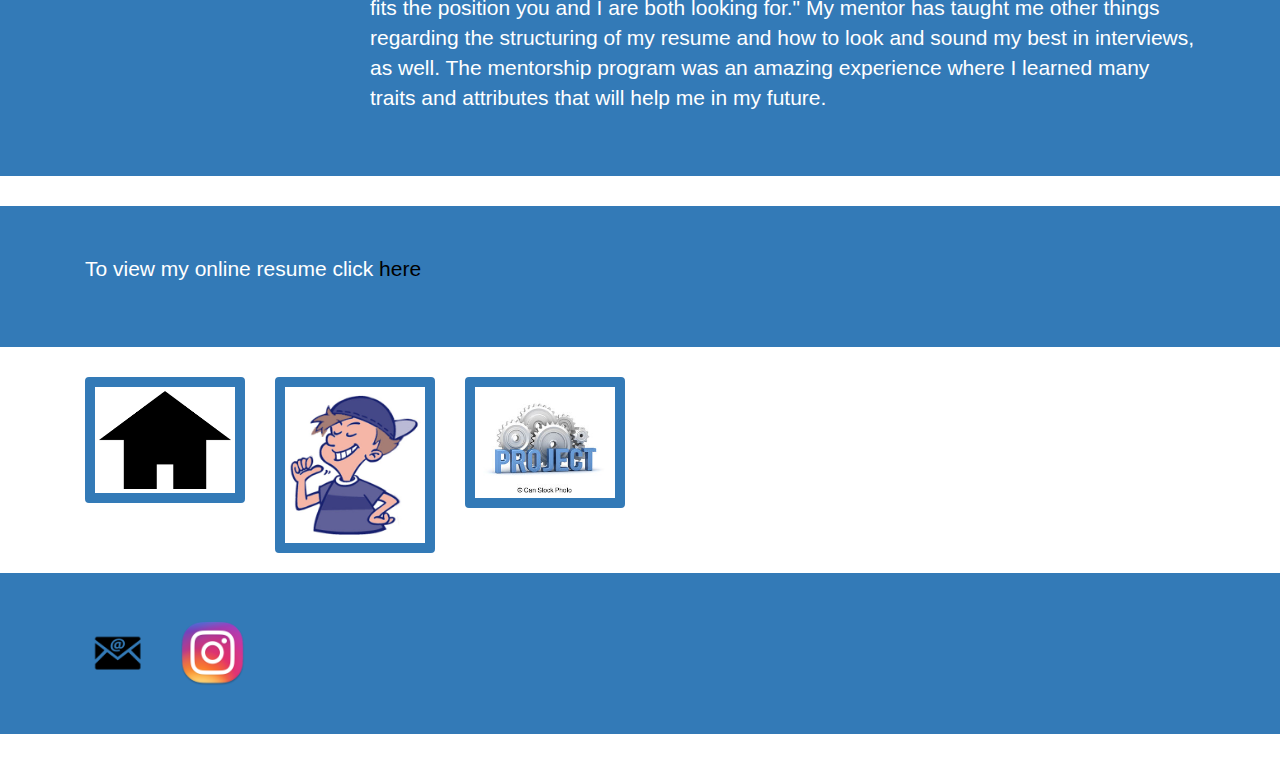
<file: Meagher_WorkExperience.html>
<!DOCTYPE html>
  <html>
    <head>
      <title> Work Experience - Thomas Meagher</title> 
         <link rel="stylesheet" type="text/css" href="bootstrap-3.3.7-dist/css/bootstrap.css" />
         <link rel="stylesheet" type="text/css" href="Meagher_HTMLProject.css" />
    </head> 
      <body>
        <header>
          <div class="container">
            <div class="row">
              <h1 class="creative col-md-6">Work Experience</h1>
                <ul class="nav nav-pills pull right">
                  <li role="presentation"><a href="index.html">Home</a></li>
                  <li role="presentation"><a href="Meagher_AboutMe.html">About Me</a></li>
                  <li class="active" role="presentation"><a href="Meagher_WorkExperience.html">Work Experience</a></li>
                  <li role="presentation"><a href="Meagher_Projects.html">Projects</a></li>
                  <li role="presentation"><a href="Meagher_ContactMe.html">Contact Me</a></li>
                </ul>
            </div>
          </div>
        </header>  
         <div class="iphone jumbotron">
        <div class="container">
          <section class="col-sm-3">
            <img class="img clover thumbnail col-sm-12" src="Images/butterfly.jpeg">
          </section>
          <section class="love col-sm-9">
            <p> Throughout my highschool career, I've been searching for a career that best suits me. I've been exploring with
                courses that I might be interested in and might pursue in the future. As a freshman, I took the Computer Science
                Engineering course because one of my hobbies was video games and Computer Science involved working with computers.
                But after taking the course, I knew it wasn't for me. Sitting all day in a computer lab writing lines of code wasn't
                very appealing. When choosing classes for the following year, I looked at the course Principles of Engineering and 
                thought how interesting the class could be for me. I asked a few of my friends who took the class that year and they
                all seemed to enjoy it. What interested me about Principles of Engineering was that it didn't focus on one specific
                type of engineering. Throughout the year, we focused on all types of engineering from structural to electrical to even
                computer engineering. My junior year, I decided to take Digital Electronics. I decided to take this class because,
                from my experience in Principles of Engineering, the electical engineering units were most interesting to me. 
                From this, I knew that I wanted to take Digital Electronics.</p>
            <p> While in Principles of Engineering and Digital Electronics, every month or so, we would have a guest speaker in to talk about their 
                profession. There would be many different interesting people coming to talk about what they did and how they performed
                their jobs. Well, one person that really stuck out to me my Sophomore year was Aaron Pomerantz. He was an entomologist 
                but not only was he an entomologist, he was also a field biologist. This specific guest speaker stuck out to me 
                because he was relatable, he was just like me. When he was in college and looking for a field of study, he made 
                sure that 1) it was within his interests and 2) was interactive. This guest speaker talked about how he couldn't 
                stay in labs all day and wanted to go around and explore. He would study insects and would regularly find himself out in 
                nature interacting with the environment and habitat. This guest speaker was influential because being a field biologist 
                never really crossed my mind. But after listening to his presentation, I realized that working out in the field and
                actually interacting with things was perfect for me. One guest speaker that stuck out to me was Jason Yosinski. He is 
                a scientist who was researching about neural networks through deep visualization. This was, by far, the most interesting 
                guest speaker that I've had in the past two years. He introduced us with talking about his recent research regarding visualizing
                neurons and giving us background learning of the differences between artificial intelligence and machine learning. 
                Artificial intelligence is a robots' capability to have any sense of intelligence or human action. Machine Learning is when 
                computer systems use algorithms and patterns to solve certain task without explicit instructions. From there, he dives in deeper
                of visualizing neurons from all layers and using a deep visualization toolbox. From the visualizations and the toolbox, we 
                learned that systems recognize facial features without us telling them to because it helps them with other tasks. The thing
                that I found most interesting was that, initially, they thought that the deep neural network would recognize objects based
                on one or two key features. But what they found out was that objects take in a whole lot more information about objects than
                we thought. The interactive presentation, along with my curiosity, made this one of the more interesting guest speaker presentations. </p>
            <p> Also, while in Principles of Engineering and Digital Electronics, every once and a while, we are given the opportunity to go on field trips to 
                different companies that focus on some sort of Engineering. One place that I went to was Cal Maritime Academy and SunPower.
                From this field trip, I found that many things were of interest to me. At Cal Maritime, students would work on one big 
                ship. This ship was student-run meaning that no adults or professors were interfering with the ship. This very much interested
                me because as I stated before, I like being interactive and hands-on with my work. This project at Cal Maritime with the ship 
                fits in perfectly with these character traits that I have. If I were to go there, I could first-hand know how to work on a ship and
                deal with real life problems that occur while working in the field of engineering. Also, I like how no adults interfere with 
                the work on the ship because it makes the students accountable to make sure the ship is still running. Lastly when we went to 
                SunPower, I found it interesting dealing with solar energy. Especially in today's world, looking for efficient forms of energy 
                is vital in making sure that our world keeps evolving and developing. One of these ways is with solar power. Solar energy comes 
                straight from the sun so as long as the sun is still here, there will always be solar energy. This interested me because
                working with real-life problems is something that I always find interesting whether its volunteering at a food bank or picking up 
                trash at the beach. There will always be problems in our environment, and sources of energy is something that I could explore interests in when choosing
                my career. Another field trip that I went on that peaked my interests was the field trip to BART and to Workday. It was interesting
                to see and hear from all of the employees that worked at both BART and Workday. I've rode on BART many times and I never really
                put much thought into all that goes on behind the scenes with BART. Similar to BART, I've driven past Workday on the freeway 
                many times before, and I never stopped to think about what exactly Workday does. I found it very interesting talking to all of the 
                BART employees because there was a wide diversity of employees. For example, there were senior mechanical engineers and there
                were civil engineers that were fresh out of college, so just talking to the different positions gave me different perspectives
                on what they do on a daily basis. The most important thing that I took away from the field trip to BART was not regarding 
                what they do, specifically for BART, but there journey to their position at BART. A group of people, myself included, were
                talking to a mechanical engineer who first started working there a year prior. Before that, he went to college at Sacremento State.
                He talked about the importance of doing internships and also told us an important thing about college in general. He told us his salary
                and he was making upwards of $80,000 dollars a year straight out of college. The important thing he told us about college
                is that the name of the school isn't of high importance when looking for a job. He explained how he went to Sacremento State
                and became a mechanical engineer and is now in a great position for his future. He told us that we shouldn't worry so much 
                about where we go to for college, but instead worry about what your going to do in college. If you actively seek out internships
                and you show other people that you want to learn, then professors and other people will want to put you in the best position
                to succeed. While at Workday, we got to listen to a group of programmers as they hosted a Q&A panel. Similar to BART, it was interesting
                to hear about their day-to-day life and to hear about all of the different tasks that go into Workday.</p>
            <p> While in the Engineering Academy, we were assigned a mentor. These mentors would use their personal experiences with college and with their jobs
                and share them with us. My mentor was Andrew Thurber. Andrew Thurber is a mechanical and structural analyst who works at Lawrence
                Livermore National Laboratory. For the past year,  I've been learning everything with how to properly apply for a job to the process
                of college applications. The most important thing that my mentor has taught me has to do with internships in college. He told me 
                that you should not intern somewhere just to put it into your resume or just to stat pad your resume. When applying for jobs,
                companies will see right through your resume and see that you are padding your resume. Instead, you should either get an internship
                that interests you and you want to try or one that will benefit you in your future. What he meant by the latter is that you should
                get an internship so that it can possibly put you into a better position to get a job at that same company, or get an internship
                that is very similar to the position you want out of college, so that you can show companies, "Hey, I did an internship at this
                company that perfectly fits the position you and I are both looking for." My mentor has taught me other things regarding the 
                structuring of my resume and how to look and sound my best in interviews, as well. The mentorship program was an amazing experience  
                where I learned many traits and attributes that will help me in my future.
              
          </section>
        </div>
      </div>
      <div class="iphone jumbotron">
         <div class="love container">
            <div class="col-md-6">
                <p>To view my online resume click <a class="link" target="_blank" href="Resume2 (1).pdf">here</a></p>
            </div>
          </div>
      </div>
         <footer>    
           <div class="container">
             <a class="col-sm-2" href="index.html">
               <img class="math img moe icon thumbnail col-sm-12" src="Images/home.png">
             </a>
             <a class="col-sm-2" href="Meagher_AboutMe.html">
             <img class="math img moe icon thumbnail col-sm-12" src="Images/aboutme.jpg">
             </a>
             <a class="col-sm-2" href="Meagher_Projects.html">
             <img class="img moe icon thumbnail col-sm-12" src="Images/projects.jpg">
             </a>
           </div>
         </footer>  
         <footer>
           <div class="iphone jumbotron">
             <div class="container">
               <a href="mailto:tjmeag28@gmail.com">
                 <img class="icons img moe col-sm-1" src="Images/email.png">
               </a>
               <a href="https://www.instagram.com/tjmeagher/">
                 <img class="icons img moe col-sm-1" src="Images/instagram.png">
               </a>
             </div>  
           </div>
      </footer>
      
      </body>
  </html>
</file>
<file: Meagher_HTMLProject.css>
.icon {
   border: 10px solid #337ab7;
}
.iphone {
    background-color: #337ab7;
}
.creative {
    color: #337ab7;
}
.iphone p {
    color: white;
}
.love {
    color: white !important;
}
.moe:hover {
    border:5px solid lightgray;
}
.clover:hover {
    border:10px solid #337ab7;
}
.fun {
  text-align: center;
}
.link {
    color: black;
}
.link:hover {
    color: white;
}
.img {
    max-width:100%;
}
.icons {
    max-width: 100px;
    max-height:100px;
}
.math { 
    max-width:250px;
    max-height:250px;
}
.font {
    font-size: 18px;
}
</file>
